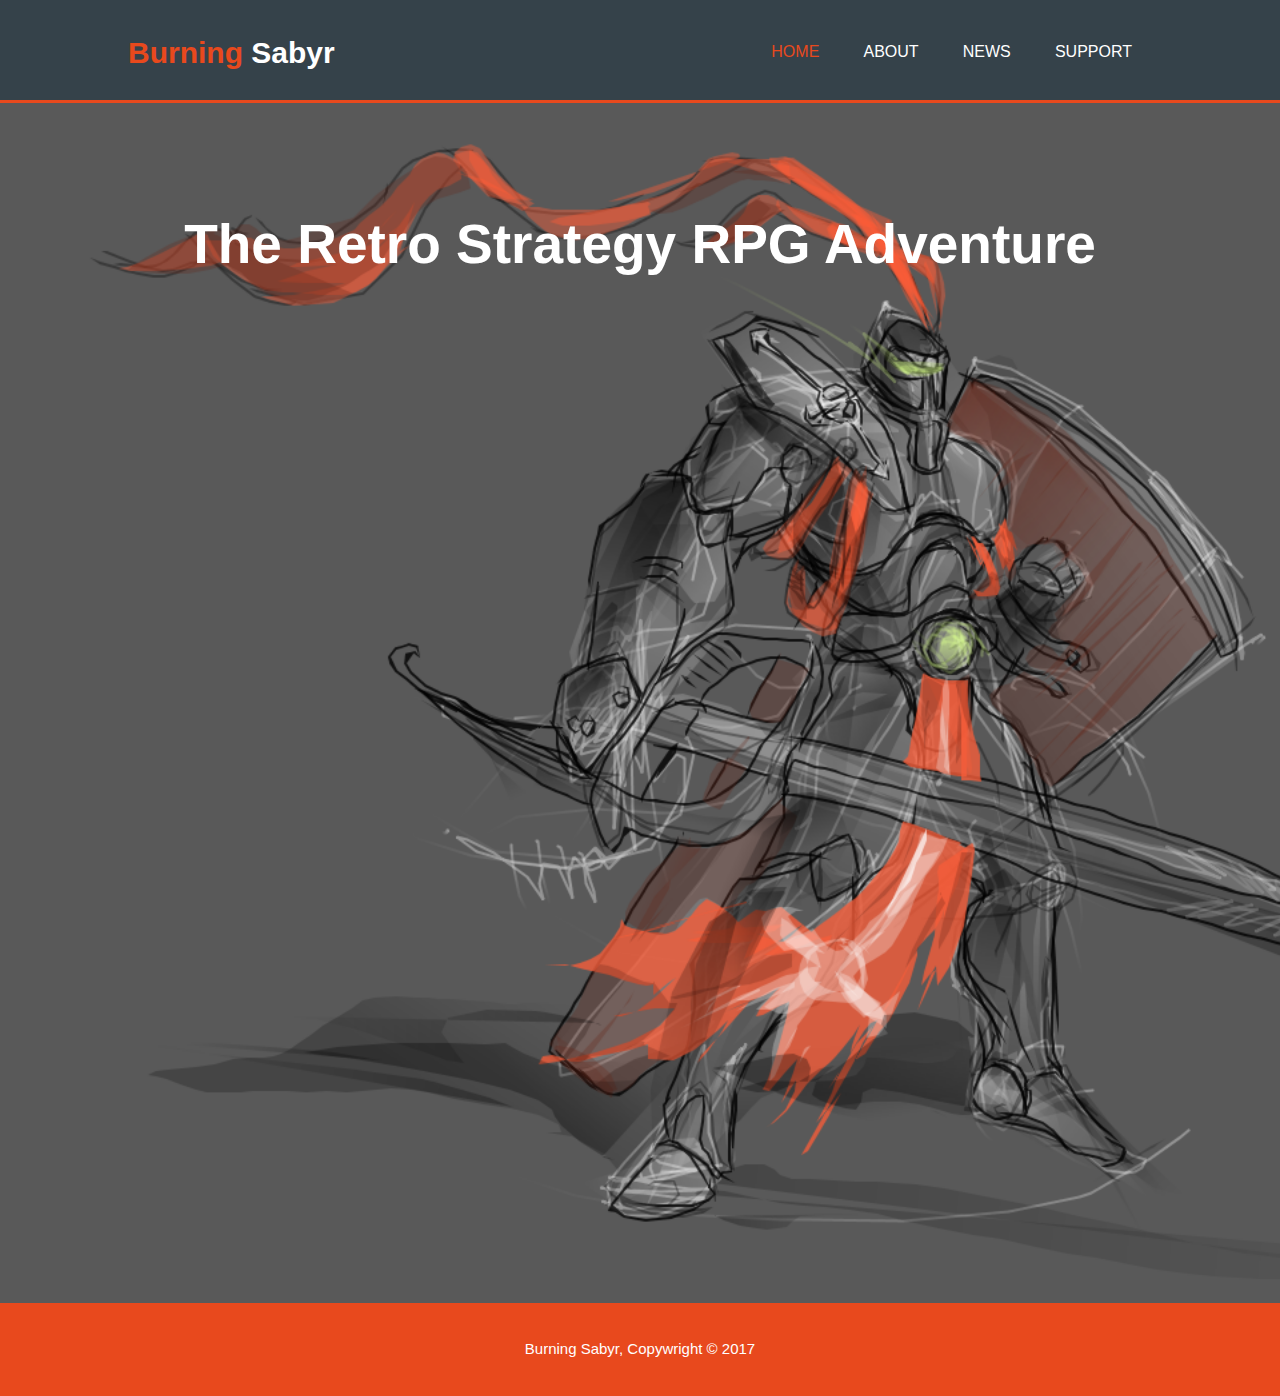
<file: index.html>
<!doctype html>
<html>
    <head>
        <title>Burning Sabyr | Home</title>
        <meta charset="utf-8"/>
        <meta name="viewport" content="width=device-width">
        <meta name="description" content="Retro style strategy RPG">
        <meta name="keywords" content="Strategy RPG, RPG, Burning Sabyr">
        <meta name="author" content="Joseph Miller">
        <link rel="stylesheet" href="./CSS/style.css">
    </head>
    <body>
       <header>
           <div class="container">
               <div id="logo">
                   <!-- Replace with logo once it is made -->
                   <h1><span class="highlight">Burning</span> Sabyr</h1>
               </div>
               <nav>
                    <ul>
                        <li class="current"><a href="index.html">Home</a></li>
                        <li><a href="about.html">About</a></li>
                        <li><a href="news.html">News</a></li>
                        <li><a href="support.html">Support</a></li>
                    </ul>
                </nav>
           </div>
       </header>
       <section id="preview">
           <div class="container">
               <h1>The Retro Strategy RPG Adventure</h1>
           </div>
       </section>
       <footer>
           <p>Burning Sabyr, Copywright &copy; 2017</p>
       </footer>
    </body>
</html>
</file>
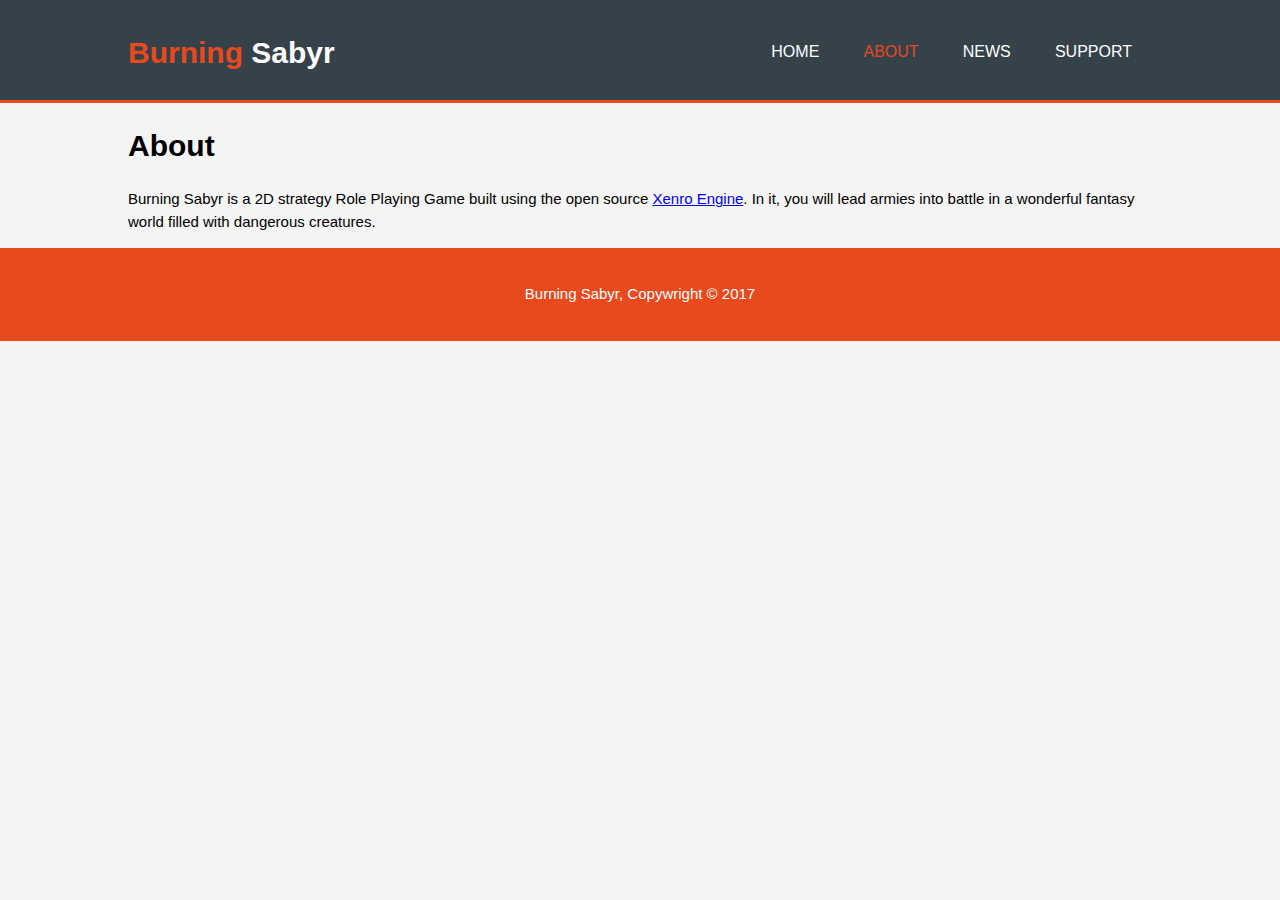
<file: about.html>
<!doctype html>
<html>
    <head>
        <title>Burning Sabyr | About</title>
        <meta charset="utf-8"/>
        <meta name="viewport" content="width=device-width">
        <meta name="description" content="Retro style strategy RPG">
        <meta name="keywords" content="Strategy RPG, RPG, Burning Sabyr">
        <meta name="author" content="Joseph Miller">
        <link rel="stylesheet" href="./CSS/style.css">
    </head>
    <body>
       <header>
           <div class="container">
               <div id="logo">
                   <!-- Replace with logo once it is made -->
                   <h1><span class="highlight">Burning</span> Sabyr</h1>
               </div>
               <nav>
                    <ul>
                        <li><a href="index.html">Home</a></li>
                        <li class="current"><a href="about.html">About</a></li>
                        <li><a href="news.html">News</a></li>
                        <li><a href="support.html">Support</a></li>
                    </ul>
                </nav>
           </div>
       </header>
       <section id="about">
            <div class="container">
                <article>
                        <h1>About</h1>
                        <p>Burning Sabyr is a 2D strategy Role Playing Game built using the open source <a href="https://github.com/Jmiller7023/Xenro-Engine">Xenro Engine</a>. In it, you will lead armies into battle in a wonderful fantasy world filled with dangerous creatures.</p>
                </article>
            </div>
        </section>
       <footer>
           <p>Burning Sabyr, Copywright &copy; 2017</p>
       </footer>
    </body>
</html>
</file>
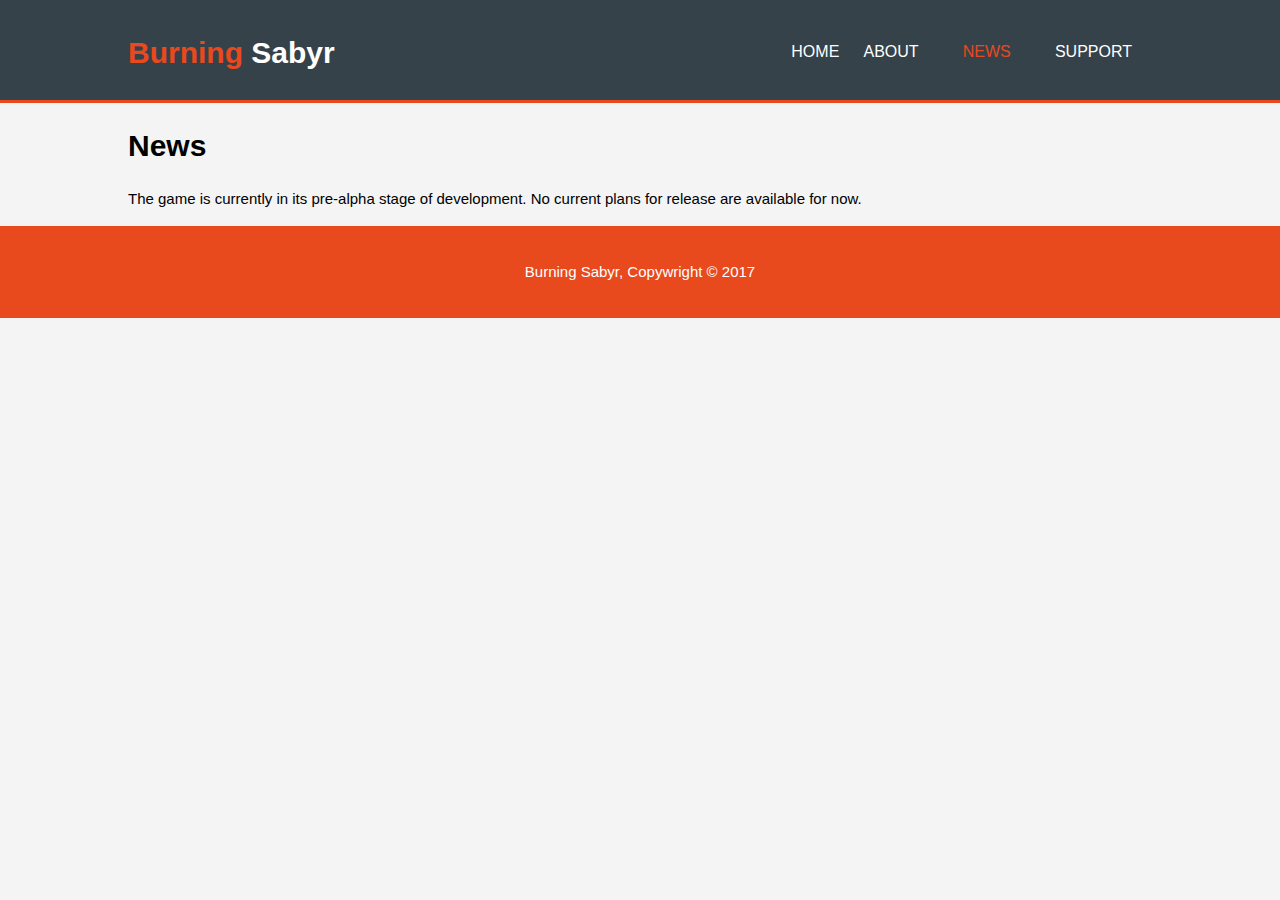
<file: news.html>
<!doctype html>
<html>
    <head>
        <title>Burning Sabyr | News</title>
        <meta charset="utf-8"/>
        <meta name="viewport" content="width=device-width">
        <meta name="description" content="Retro style strategy RPG">
        <meta name="keywords" content="Strategy RPG, RPG, Burning Sabyr">
        <meta name="author" content="Joseph Miller">
        <link rel="stylesheet" href="./CSS/style.css">
    </head>
    <body>
       <header>
           <div class="container">
               <div id="logo">
                   <!-- Replace with logo once it is made -->
                   <h1><span class="highlight">Burning</span> Sabyr</h1>
               </div>
               <nav>
                    <ul>
                        <li"><a href="index.html">Home</a></li>
                        <li><a href="about.html">About</a></li>
                        <li class="current"><a href="news.html">News</a></li>
                        <li><a href="support.html">Support</a></li>
                    </ul>
                </nav>
           </div>
       </header>
       <section id="news">
           <div class="container">
               <article>
                    <h1>News</h1>
                    <p>The game is currently in its pre-alpha stage of development. No current plans for release are available for now.</p>
               </article>
           </div>
       </section>
       <footer>
           <p>Burning Sabyr, Copywright &copy; 2017</p>
       </footer>
    </body>
</html>
</file>
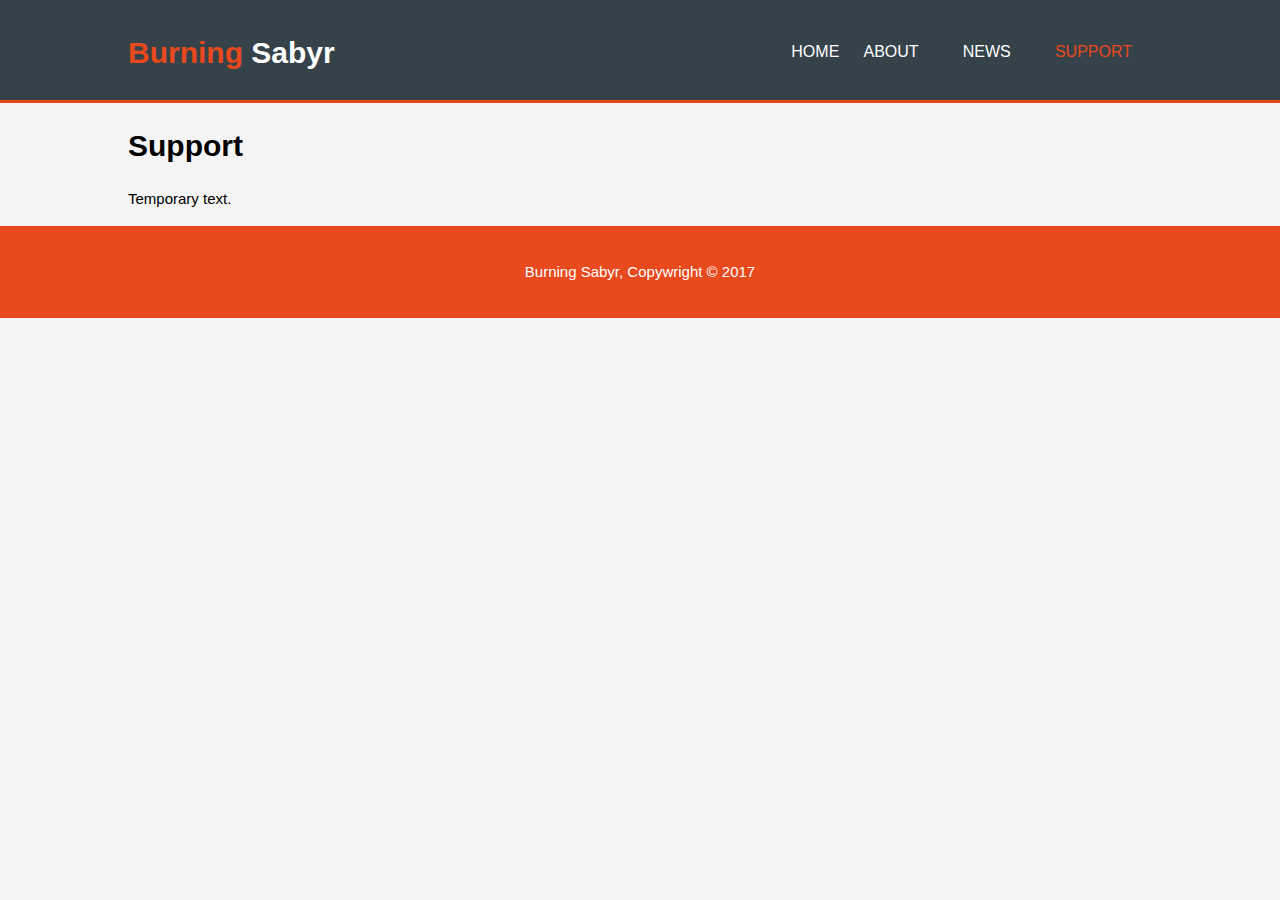
<file: support.html>
<!doctype html>
<html>
    <head>
        <title>Burning Sabyr | Support</title>
        <meta charset="utf-8"/>
        <meta name="viewport" content="width=device-width">
        <meta name="description" content="Retro style strategy RPG">
        <meta name="keywords" content="Strategy RPG, RPG, Burning Sabyr">
        <meta name="author" content="Joseph Miller">
        <link rel="stylesheet" href="./CSS/style.css">
    </head>
    <body>
       <header>
           <div class="container">
               <div id="logo">
                   <!-- Replace with logo once it is made -->
                   <h1><span class="highlight">Burning</span> Sabyr</h1>
               </div>
               <nav>
                    <ul>
                        <li"><a href="index.html">Home</a></li>
                        <li><a href="about.html">About</a></li>
                        <li><a href="news.html">News</a></li>
                        <li class="current"><a href="support.html">Support</a></li>
                    </ul>
                </nav>
           </div>
       </header>
       <section id="support">
           <div class="container">
               <article>
                    <h1>Support</h1>
                    <p>Temporary text.</p>
               </article>
           </div>
       </section>
       <footer>
           <p>Burning Sabyr, Copywright &copy; 2017</p>
       </footer>
    </body>
</html>
</file>
<file: CSS/style.css>
body{
    font: 15px/1.5 Arial, Helvetica, sans-serif;
    padding:0;
    margin:0;
    background-color: #f4f4f4;
}

/* Global */
.container{
    width:80%;
    margin:auto;
    overflow:hidden;
}

ul{
    margin:0;
    padding:0;

}

/* Header */
header{
    background:#35424a;
    color:#ffffff;
    padding-top:30px;
    min-height:70px;
    border-bottom:#e8491d 3px solid;
  }
  
  header a{
    color:#ffffff;
    text-decoration:none;
    text-transform: uppercase;
    font-size:16px;
  }
  
  header li{
    display:inline;
    padding: 0 20px 0 20px;
  }
  
  header #logo{
    float:left;
  }
  
  header #logo h1{
    margin:0;
  }
  
  header nav{
    float:right;
    margin-top:10px;
  }

  header .highlight, .current a{
    color: #e8491d;
  }

  header a:hover{
    color:#cccccc;
  }
  
  /* Preview */
  #preview{
      min-height: 1200px;
      background:url(../Assets/temp.png) no-repeat;
      background-size: cover;
      text-align:center;
      color:#ffffff;
  }

  #preview h1{
    margin-top:100px;
    font-size:55px;
    margin-bottom:10px;
  }
  /* Footer */
  footer{
    padding:20px;
    margin-top:0px;
    color:#ffffff;
    background-color:#e8491d;
    text-align: center;
  }
</file>
